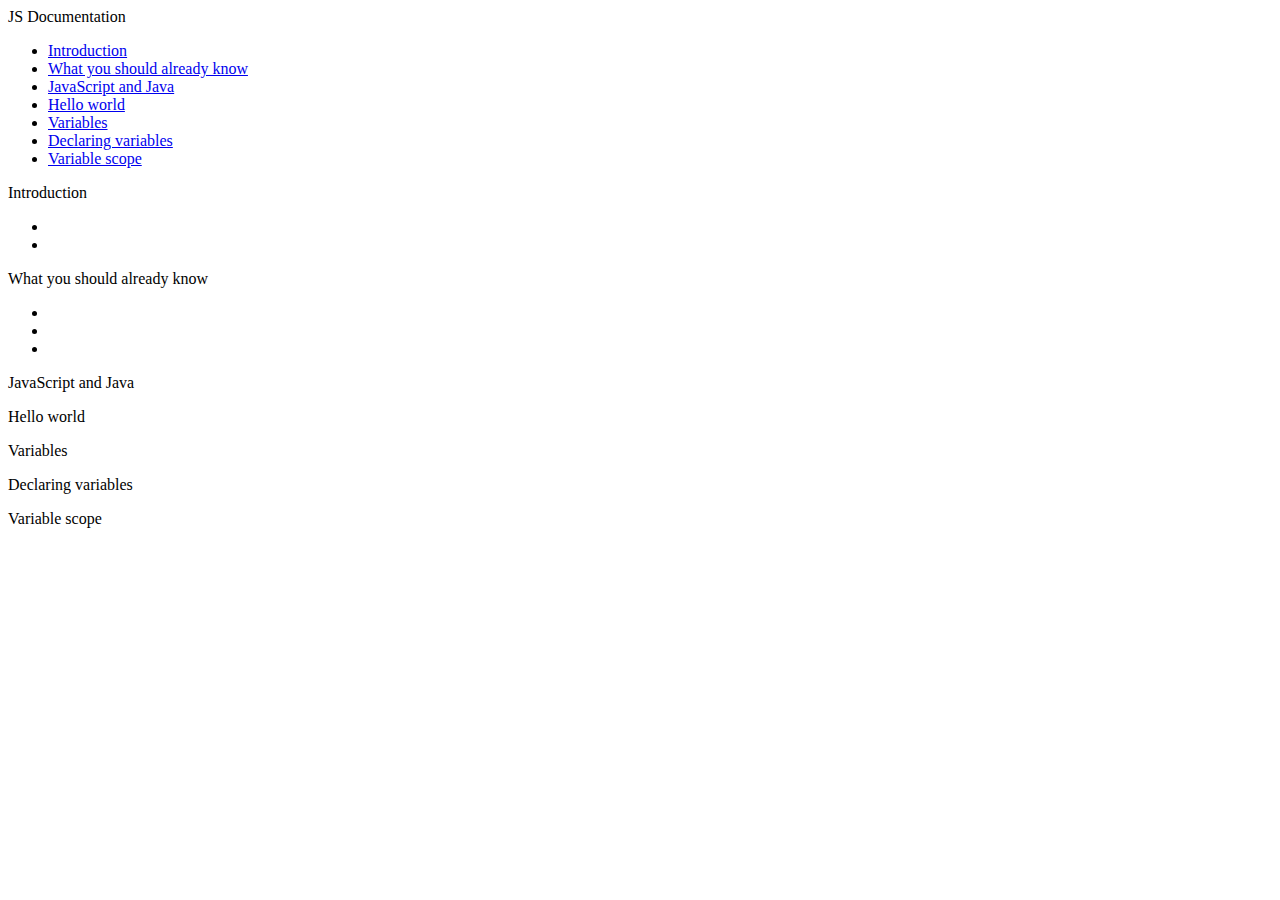
<file: FreeCodeCamp/Responsive Web Design/Build a Technical Documentation Page/index.html>
<!DOCTYPE html>
<html lang="en">
  <head>
    <link rel="stylesheet" href="styles.css" />
  </head>
  <body>
    <main id="main-doc">
      <nav id="navbar">
        <header>JS Documentation</header>
        <ul>
          <li><a class="nav-link" href="#Introduction">Introduction</a></li>
          <li><a class="nav-link" href="#What_you_should_already_know">What you should already know</a></li>
          <li><a class="nav-link" href="#JavaScript_and_Java">JavaScript and Java</a></li>
          <li><a class="nav-link" href="#Hello_world">Hello world</a></li>
          <li><a class="nav-link" href="#Variables">Variables</a></li>
          <li><a class="nav-link" href="#Declaring_variables">Declaring variables</a></li>
          <li><a class="nav-link" href="#Variable_scope">Variable scope</a></li>
        </ul>
      </nav>
      <section class="main-section" id="Introduction">
        <header>Introduction</header>
        <p></p>
        <p></p>
        <ul>
          <li></li>
          <li></li>
        </ul>
      </section>
      <section class="main-section" id="What_you_should_already_know">
        <header>What you should already know</header>
        <p></p>
        <ul>
          <li></li>
          <li></li>
          <li></li>
        </ul>
      </section>
      <section class="main-section" id="JavaScript_and_Java">
        <header>JavaScript and Java</header>
        <p></p>
        <p></p>
        <p></p>
      </section>
      <section class="main-section" id="Hello_world">
        <header>Hello world</header>
        <p></p>
        <code></code>
        <p></p>
      </section>
      <section class="main-section" id="Variables">
        <header>Variables</header>
        <p></p>
        <p></p>
        <p></p>
      </section>
      <section class="main-section" id="Declaring_variables">
        <header>Declaring variables</header>
        <p></p>
        <p></p>
        <code></code>
        <p></p>
        <p></p>
        <code></code>
        <p></p>
        <p></p>
        <code></code>
        <p></p>
      </section>
      <section class="main-section" id="Variable_scope">
        <header>Variable scope</header>
        <p></p>
        <p></p>
        <code></code>
        <p></p>
        <code></code>
      </section>
    </main>
  </body>
</html>
</file>
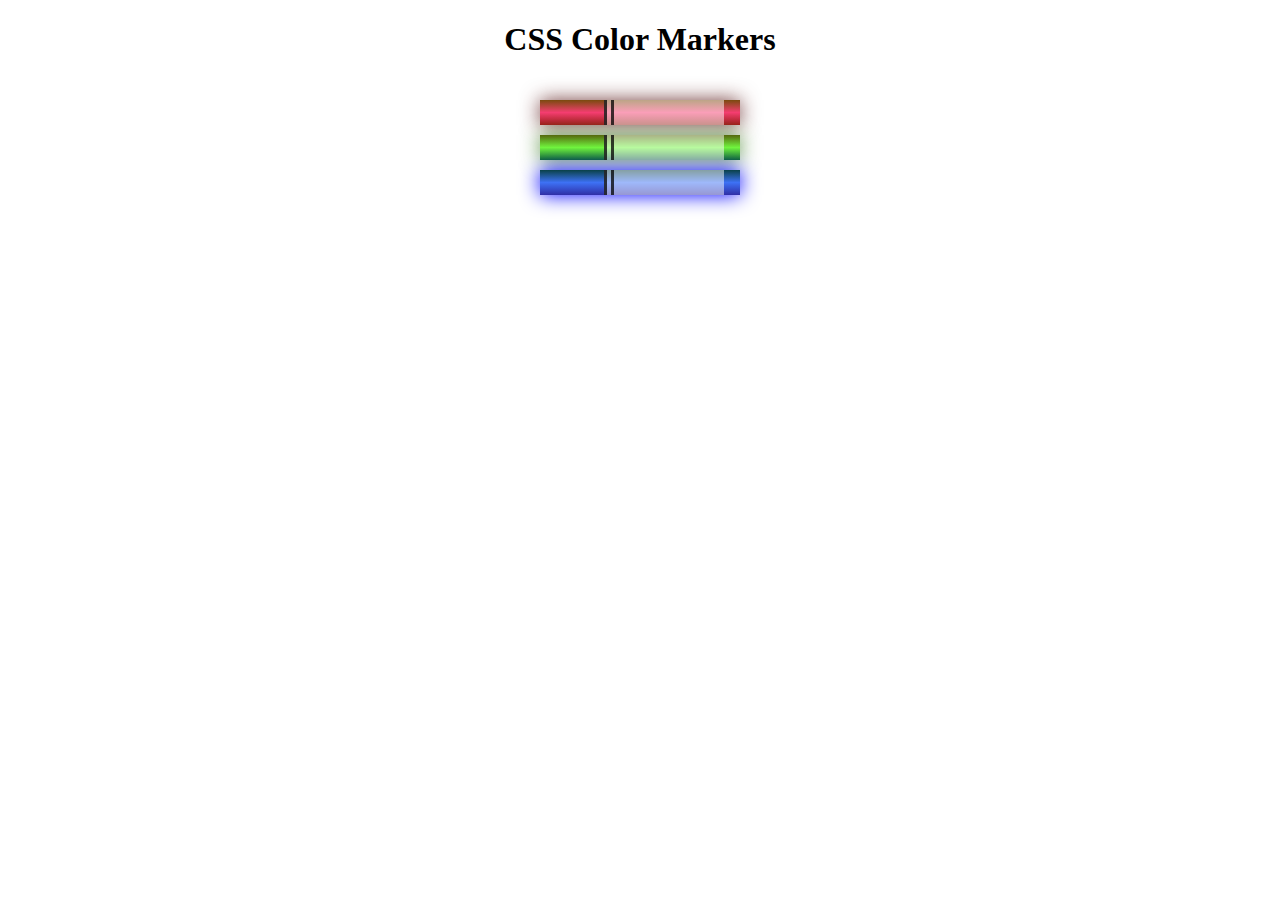
<file: FreeCodeCamp/Responsive Web Design/Learn CSS Colors by Building a Set of Colored Markers/index.html>
<!DOCTYPE html>
<html lang="en">
  <head>
    <meta charset="utf-8">
    <meta name="viewport" content="width=device-width, initial-scale=1.0">
    <title>Colored Markers</title>
    <link rel="stylesheet" href="styles.css">
  </head>
  <body>
    <h1>CSS Color Markers</h1>
    <div class="container">
      <div class="marker red">
        <div class="cap"></div>
        <div class="sleeve"></div>
      </div>
      <div class="marker green">
        <div class="cap"></div>
        <div class="sleeve"></div>
      </div>
      <div class="marker blue">
        <div class="cap"></div>
        <div class="sleeve"></div>
      </div>
    </div>
  </body>
</html>
</file>
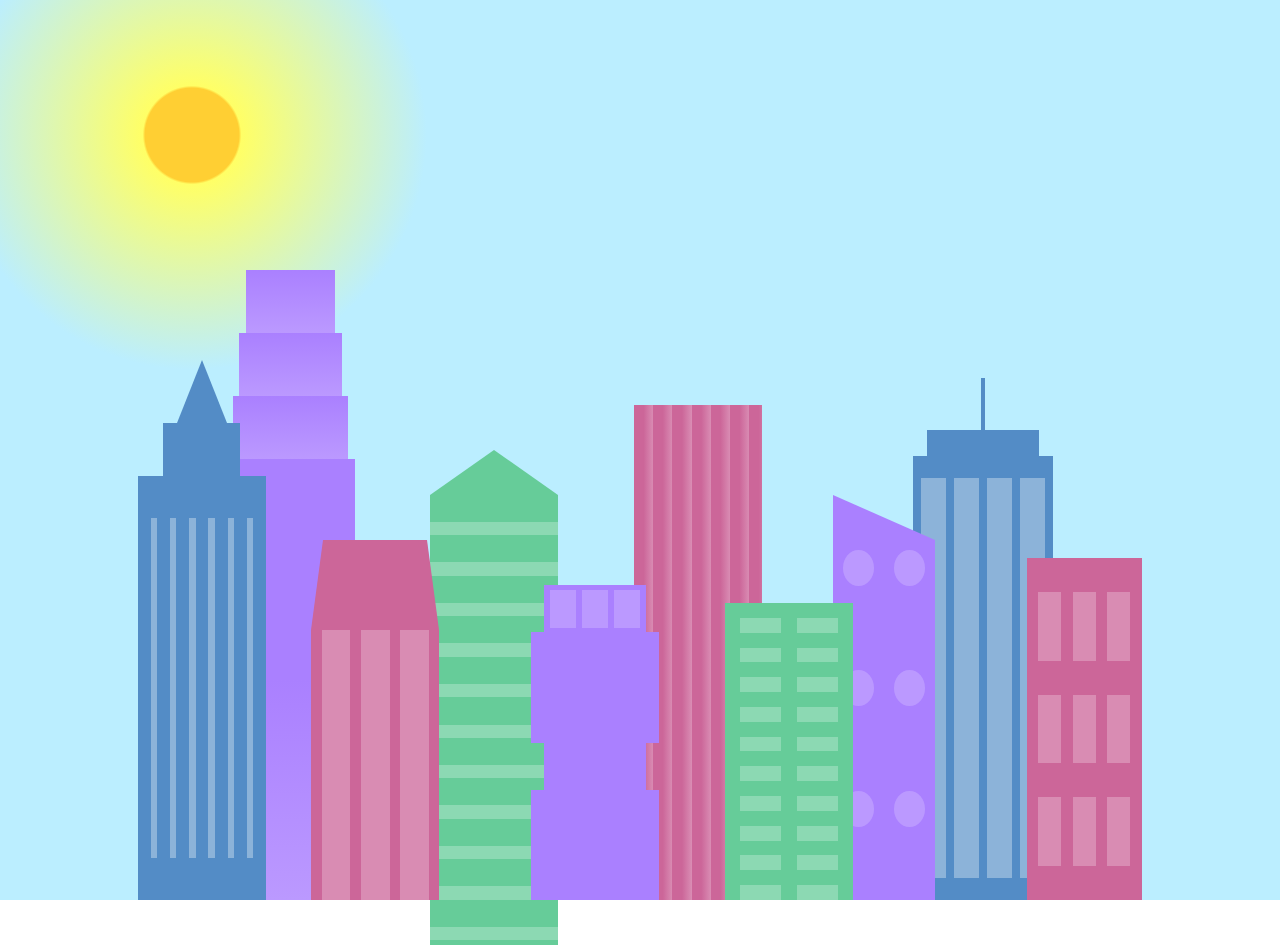
<file: FreeCodeCamp/Responsive Web Design/Learn CSS Variables by Building a City Skyline/index.html>
<!DOCTYPE html>
<html lang="en">    
  <head>
    <meta charset="UTF-8">
    <title>City Skyline</title>
    <link href="styles.css" rel="stylesheet" />   
  </head>

  <body>
    <div class="background-buildings sky">
      <div></div>
      <div></div>
      <div class="bb1 building-wrap">
        <div class="bb1a bb1-window"></div>
        <div class="bb1b bb1-window"></div>
        <div class="bb1c bb1-window"></div>
        <div class="bb1d"></div>
      </div>
      <div class="bb2">
        <div class="bb2a"></div>
        <div class="bb2b"></div>
      </div>
      <div class="bb3"></div>
      <div></div>
      <div class="bb4 building-wrap">
        <div class="bb4a"></div>
        <div class="bb4b"></div>
        <div class="bb4c window-wrap">
          <div class="bb4-window"></div>
          <div class="bb4-window"></div>
          <div class="bb4-window"></div>
          <div class="bb4-window"></div>
        </div>
      </div>
      <div></div>
      <div></div>
    </div>

    <div class="foreground-buildings">
      <div></div>
      <div></div>
      <div class="fb1 building-wrap">
        <div class="fb1a"></div>
        <div class="fb1b"></div>
        <div class="fb1c"></div>
      </div>
      <div class="fb2">
        <div class="fb2a"></div>
        <div class="fb2b window-wrap">
          <div class="fb2-window"></div>
          <div class="fb2-window"></div>
          <div class="fb2-window"></div>
        </div>
      </div>
      <div></div>
      <div class="fb3 building-wrap">
        <div class="fb3a window-wrap">
          <div class="fb3-window"></div>
          <div class="fb3-window"></div>
          <div class="fb3-window"></div>
        </div>
        <div class="fb3b"></div>
        <div class="fb3a"></div>
        <div class="fb3b"></div>
      </div>
      <div class="fb4">
        <div class="fb4a"></div>
        <div class="fb4b">
          <div class="fb4-window"></div>
          <div class="fb4-window"></div>
          <div class="fb4-window"></div>
          <div class="fb4-window"></div>
          <div class="fb4-window"></div>
          <div class="fb4-window"></div>
        </div>
      </div>
      <div class="fb5"></div>
      <div class="fb6"></div>
      <div></div>
      <div></div>
    </div>
  </body>
</html>
</file>
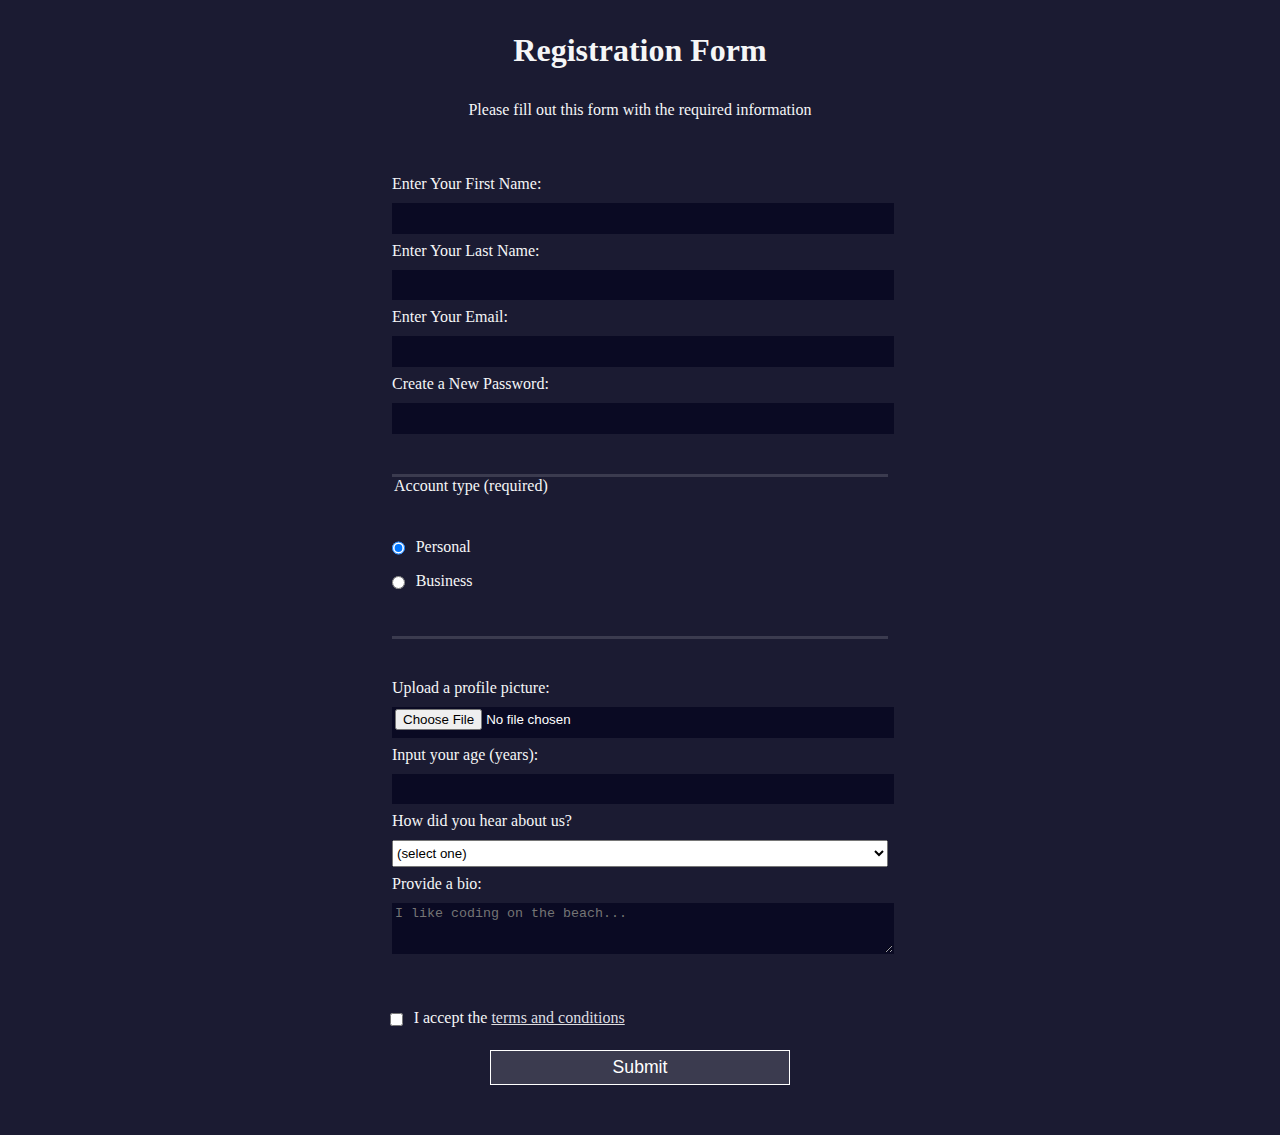
<file: FreeCodeCamp/Responsive Web Design/Learn HTML Forms by Building a Registration Form/index.html>
<!DOCTYPE html>
<html lang="en">
  <head>
    <meta charset="UTF-8">
    <title>Registration Form</title>
    <link rel="stylesheet" href="styles.css" />
  </head>
  <body>
    <h1>Registration Form</h1>
    <p>Please fill out this form with the required information</p>
    <form method="post" action='https://register-demo.freecodecamp.org'>
      <fieldset>
        <label for="first-name">Enter Your First Name: <input id="first-name" name="first-name" type="text" required /></label>
        <label for="last-name">Enter Your Last Name: <input id="last-name" name="last-name" type="text" required /></label>
        <label for="email">Enter Your Email: <input id="email" name="email" type="email" required /></label>
        <label for="new-password">Create a New Password: <input id="new-password" name="new-password" type="password" pattern="[a-z0-5]{8,}" required /></label>
      </fieldset>
      <fieldset>
        <legend>Account type (required)</legend>
        <label for="personal-account"><input id="personal-account" type="radio" name="account-type" class="inline" checked /> Personal</label>
        <label for="business-account"><input id="business-account" type="radio" name="account-type" class="inline" /> Business</label>
      </fieldset>
      <fieldset>
        <label for="profile-picture">Upload a profile picture: <input id="profile-picture" type="file" name="file" /></label>
        <label for="age">Input your age (years): <input id="age" type="number" name="age" min="13" max="120" /></label>
        <label for="referrer">How did you hear about us?
          <select id="referrer" name="referrer">
            <option value="">(select one)</option>
            <option value="1">freeCodeCamp News</option>
            <option value="2">freeCodeCamp YouTube Channel</option>
            <option value="3">freeCodeCamp Forum</option>
            <option value="4">Other</option>
          </select>
        </label>
        <label for="bio">Provide a bio:
          <textarea id="bio" name="bio" rows="3" cols="30" placeholder="I like coding on the beach..."></textarea>
        </label>
      </fieldset>
      <label for="terms-and-conditions">
        <input class="inline" id="terms-and-conditions" type="checkbox" required name="terms-and-conditions" /> I accept the <a href="https://www.freecodecamp.org/news/terms-of-service/">terms and conditions</a>
      </label>
      <input type="submit" value="Submit" />
    </form>
  </body>
</html>
</file>
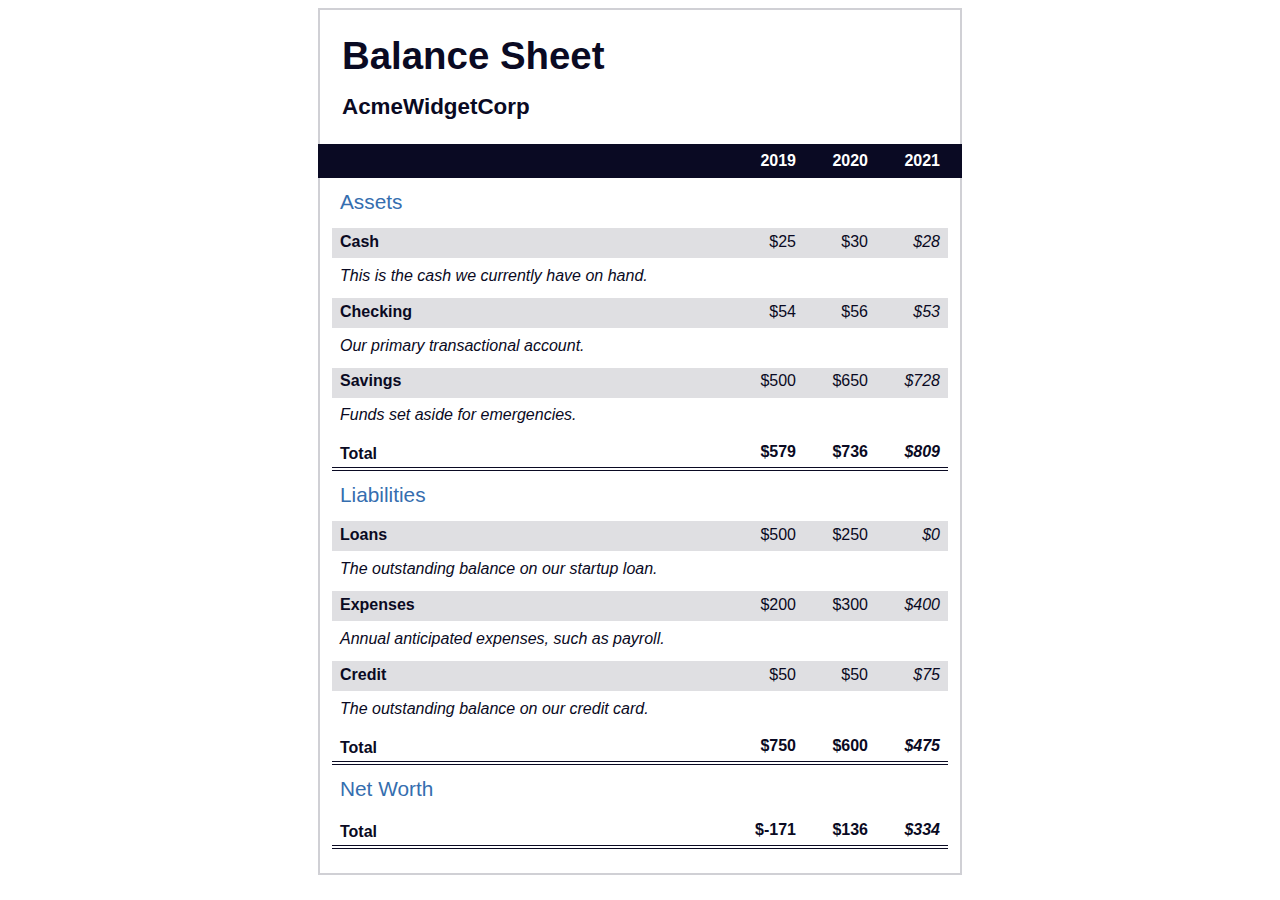
<file: FreeCodeCamp/Responsive Web Design/Learn More About CSS Pseudo Selectors By Building A Balance Sheet/index.html>
<!DOCTYPE html>
<html lang="en">
  <head>
    <meta charset="UTF-8">
    <meta name="viewport" content="width=device-width, initial-scale=1.0">
    <title>Balance Sheet</title>
    <link rel="stylesheet" href="./styles.css">
  </head>
  <body>
    <main>
      <section>
        <h1>
          <span class="flex">
            <span>AcmeWidgetCorp</span>
            <span>Balance Sheet</span>
          </span>
        </h1>
        <div id="years" aria-hidden="true">
          <span class="year">2019</span>
          <span class="year">2020</span>
          <span class="year">2021</span>
        </div>
        <div class="table-wrap">
          <table>
            <caption>Assets</caption>
            <thead>
              <tr>
                <td></td>
                <th><span class="sr-only year">2019</span></th>
                <th><span class="sr-only year">2020</span></th>
                <th class="current"><span class="sr-only year">2021</span></th>
              </tr>
            </thead>
            <tbody>
              <tr class="data">
                <th>Cash <span class="description">This is the cash we currently have on hand.</span></th>
                <td>$25</td>
                <td>$30</td>
                <td class="current">$28</td>
              </tr>
              <tr class="data">
                <th>Checking <span class="description">Our primary transactional account.</span></th>
                <td>$54</td>
                <td>$56</td>
                <td class="current">$53</td>
              </tr>
              <tr class="data">
                <th>Savings <span class="description">Funds set aside for emergencies.</span></th>
                <td>$500</td>
                <td>$650</td>
                <td class="current">$728</td>
              </tr>
              <tr class="total">
                <th>Total <span class="sr-only">Assets</span></th>
                <td>$579</td>
                <td>$736</td>
                <td class="current">$809</td>
              </tr>
            </tbody>
          </table>
          <table>
            <caption>Liabilities</caption>
            <thead>
              <tr>
              <td></td>
              <th><span class="sr-only">2019</span></th>
              <th><span class="sr-only">2020</span></th>
              <th><span class="sr-only">2021</span></th>
              </tr>
            </thead>
            <tbody>
              <tr class="data">
                <th>Loans <span class="description">The outstanding balance on our startup loan.</span></th>
                <td>$500</td>
                <td>$250</td>
                <td class="current">$0</td>
              </tr>
              <tr class="data">
                <th>Expenses <span class="description">Annual anticipated expenses, such as payroll.</span></th>
                <td>$200</td>
                <td>$300</td>
                <td class="current">$400</td>
              </tr>
              <tr class="data">
                <th>Credit <span class="description">The outstanding balance on our credit card.</span></th>
                <td>$50</td>
                <td>$50</td>
                <td class="current">$75</td>
              </tr>
              <tr class="total">
                <th>Total <span class="sr-only">Liabilities</span></th>
                <td>$750</td>
                <td>$600</td>
                <td class="current">$475</td>
              </tr>
            </tbody>
          </table>
          <table>
            <caption>Net Worth</caption>
            <thead>
              <tr>
              <td></td>
              <th><span class="sr-only">2019</span></th>
              <th><span class="sr-only">2020</span></th>
              <th><span class="sr-only">2021</span></th>
              </tr>
            </thead>
            <tbody>
              <tr class="total">
                <th>Total <span class="sr-only">Net Worth</span></th>
                <td>$-171</td>
                <td>$136</td>
                <td class="current">$334</td>
              </tr>
            </tbody>
          </table>
        </div>
      </section>
    </main>
  </body>
</html>
</file>
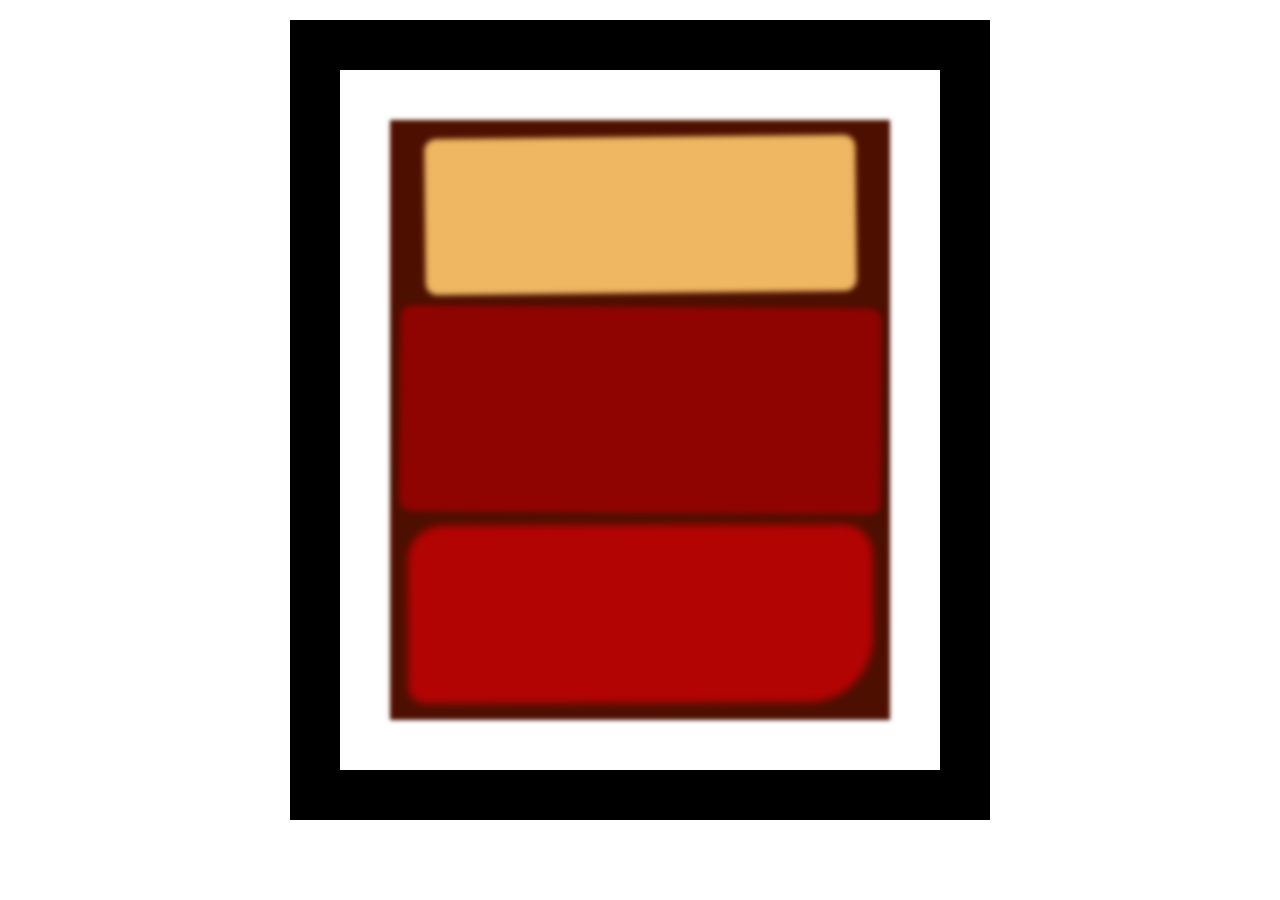
<file: FreeCodeCamp/Responsive Web Design/Learn the CSS Box Model by Building a Rothko Painting/index.html>
<!DOCTYPE html>
<html lang="en">
  <head>
    <meta charset="UTF-8">
    <title>Rothko Painting</title>
    <link href="./styles.css" rel="stylesheet">
  </head>
  <body>
    <div class="frame">
      <div class="canvas">
        <div class="one"></div>
        <div class="two"></div>
        <div class="three"></div>
      </div>
    </div>
  </body>
</html>
</file>
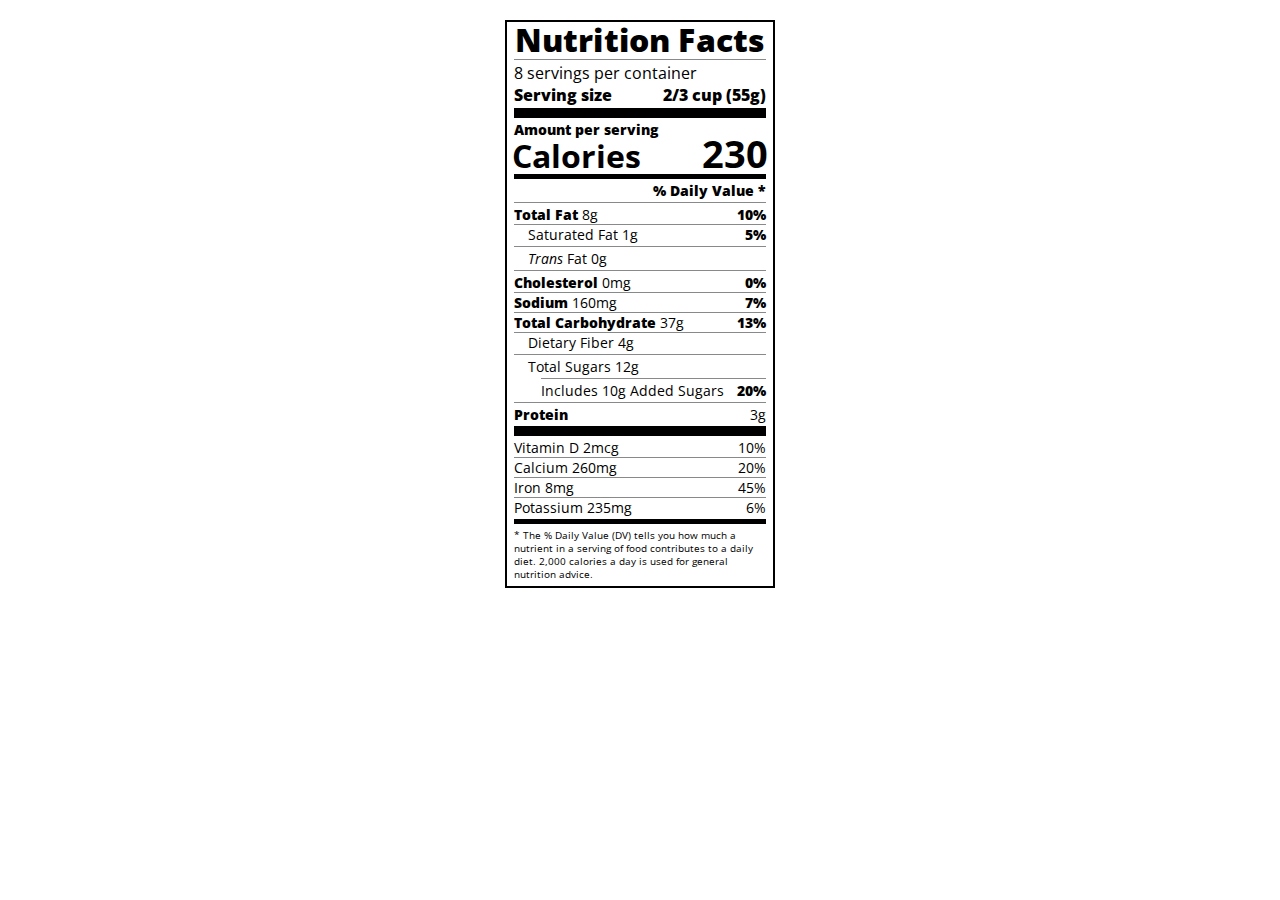
<file: FreeCodeCamp/Responsive Web Design/Learn Typography by Building a Nutrition Label/index.html>
<!DOCTYPE html>
<html lang="en">

<head>
  <meta charset="UTF-8">
  <title>Nutrition Label</title>
  <link href="https://fonts.googleapis.com/css?family=Open+Sans:400,700,800" rel="stylesheet">
  <link href="./styles.css" rel="stylesheet">
</head>

<body>
  <div class="label">
    <header>
      <h1 class="bold">Nutrition Facts</h1>
      <div class="divider"></div>
      <p>8 servings per container</p>
      <p class="bold">Serving size <span>2/3 cup (55g)</span></p>
    </header>
    <div class="divider large"></div>
    <div class="calories-info">
      <div class="left-container">
        <h2 class="bold small-text">Amount per serving</h2>
        <p>Calories</p>
      </div>
      <span>230</span>
    </div>
    <div class="divider medium"></div>
    <div class="daily-value small-text">
      <p class="bold right no-divider">% Daily Value *</p>
      <div class="divider"></div>
      <p><span><span class="bold">Total Fat</span> 8g</span> <span class="bold">10%</span></p>
      <p class="indent no-divider">Saturated Fat 1g <span class="bold">5%</span></p>
      <div class="divider"></div>
      <p class="indent no-divider"><span><i>Trans</i> Fat 0g</span></p>
      <div class="divider"></div>
      <p><span><span class="bold">Cholesterol</span> 0mg</span> <span class="bold">0%</span></p>
      <p><span><span class="bold">Sodium</span> 160mg</span> <span class="bold">7%</span></p>
      <p><span><span class="bold">Total Carbohydrate</span> 37g</span> <span class="bold">13%</span></p>
      <p class="indent no-divider">Dietary Fiber 4g</p>
      <div class="divider"></div>
      <p class="indent no-divider">Total Sugars 12g</p>
      <div class="divider double-indent"></div>
      <p class="double-indent no-divider">Includes 10g Added Sugars <span class="bold">20%</span></p>
      <div class="divider"></div>
      <p class="no-divider"><span class="bold">Protein</span> 3g</p>
      <div class="divider large"></div>
      <p>Vitamin D 2mcg <span>10%</span></p>
      <p>Calcium 260mg <span>20%</span></p>
      <p>Iron 8mg <span>45%</span></p>
      <p class="no-divider">Potassium 235mg <span>6%</span></p>
    </div>
    <div class="divider medium"></div>
    <p class="note">* The % Daily Value (DV) tells you how much a nutrient in a serving of food contributes to a daily
      diet. 2,000 calories a day is used for general nutrition advice.</p>
  </div>
</body>
</html>
</file>
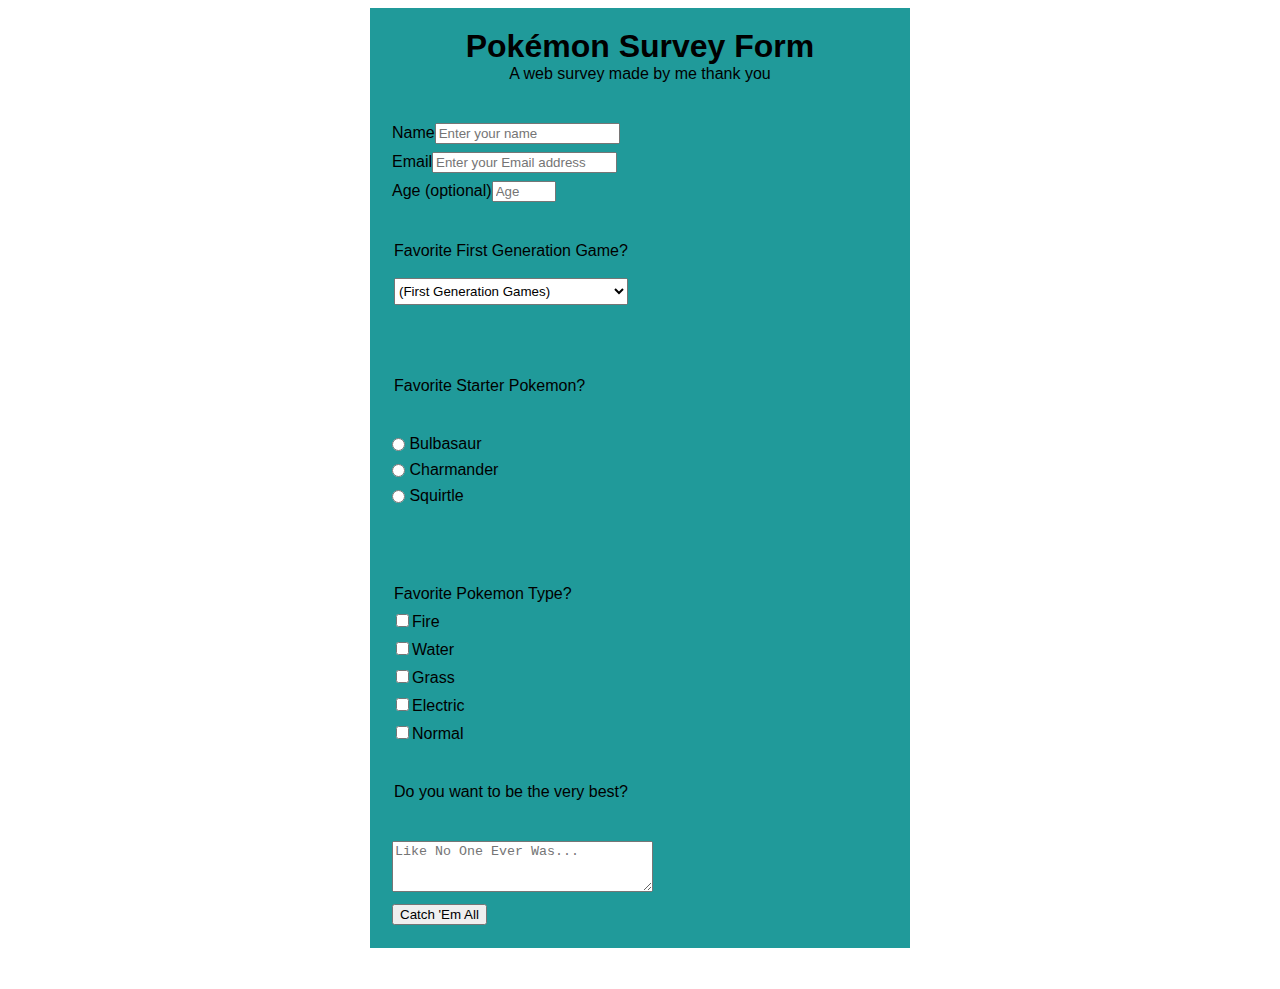
<file: FreeCodeCamp/Responsive Web Design/Survey Form/index.html>
<!DOCTYPE html>
<html lang="en">
  <head>
    <meta charset="UTF-8">
    <title>POKEMON Survey</title>
    <link rel="stylesheet" href="styles.css" />
  </head>
  <body>
    <div class=form>
    <h1 id="title">Pokémon Survey Form</h1>
    <p id="description">A web survey made by me thank you</p>
    <form id="survey-form">
      <fieldset>
        <label id="name-label">Name<input id="name" name="name-label" type="text" placeholder="Enter your name" required /> 
        </label>
        <label id="email-label">Email<input id="email" name="email" type="email" placeholder="Enter your Email address" required />
        </label>
        <label id="number-label">Age (optional)<input id="number" name="number" type="number" min="13" max="120" placeholder="Age" />
        </label>
        </fieldset>
        <fieldset>
      <legend>Favorite First Generation Game?
        <label>
        <select id="dropdown" name="game">
          <option value="">(First Generation Games)</option>
        <label>
          <option value="1">Red and Green</option>
          <option value="2">Blue</option>
          <option value="3">Yellow</option>
          <option value="4">Red and Blue</option>
        </select>
        </label>
        </fieldset>
        <fieldset>
        <legend>Favorite Starter Pokemon?</legend>
        <label>
          <input id="bulbasaur" type="radio" name="starter-pokemon" value="1" class="inline" /> Bulbasaur
        </label>
        <label>
          <input id="charmander" type="radio" name="starter-pokemon" value="2" class="inline" /> Charmander
        </label>
        <label>
          <input id="squirtle" type="radio" name="starter-pokemon" value="3" class="inline" /> Squirtle
        </label>
        </fieldset>
        <fieldset>
        <label>
     <legend>Favorite Pokemon Type?</legend>
        <label>
          <input type="checkbox" name="Fire" value="Fire" />Fire
          </label>
        <label>
          <input type="checkbox" name="Water" value="Water" />Water
          </label>
        <label>
          <input type="checkbox" name="Grass" value="Grass" />Grass
          </label>
        <label>
          <input type="checkbox" name="electric" value="Electric" />Electric
          </label>
        <label><input type="checkbox" name="Normal" value="Normal" />Normal
        </label>
      </label>
      </fieldset>
      <fieldset>
      <legend>Do you want to be the very best?</legend>
      <label><textarea id="question" placeholder="Like No One Ever Was..." rows="3" cols="30"></textarea>
      </label>
      <input type="submit" id="submit" value="Catch 'Em All" />
      </form>
    </div>
  </body>
</html>
</file>
<file: FreeCodeCamp/Responsive Web Design/Build a Technical Documentation Page/styles.css>
@media {}
</file>
<file: FreeCodeCamp/Responsive Web Design/Learn CSS Colors by Building a Set of Colored Markers/styles.css>
h1 {
    text-align: center;
  }
  
  .container {
    background-color: rgb(255, 255, 255);
    padding: 10px 0;
  }
  
  .marker {
    width: 200px;
    height: 25px;
    margin: 10px auto;
  }
  
  .cap {
    width: 60px;
    height: 25px;
  }
  
  .sleeve {
    width: 110px;
    height: 25px;
    background-color: rgba(255, 255, 255, 0.5);
    border-left: 10px double rgba(0, 0, 0, 0.75);
  }
  
  .cap, .sleeve {
    display: inline-block;
  }
  
  .red {
    background: linear-gradient(rgb(122, 74, 14), rgb(245, 62, 113), rgb(162, 27, 27));
    box-shadow: 0 0 20px 0 rgba(83, 14, 14, 0.8);
  }
  
  .green {
    background: linear-gradient(#55680D, #71F53E, #116C31);
    box-shadow: 0 0 20px 0 #3B7E20CC;
  }

  .blue {
    background: linear-gradient(hsl(186, 76%, 16%), hsl(223, 90%, 60%), hsl(240, 56%, 42%));
    box-shadow: 0 0 20px 0 blue;
  }
</file>
<file: FreeCodeCamp/Responsive Web Design/Learn CSS Variables by Building a City Skyline/styles.css>
:root {
    --building-color1: #aa80ff;
    --building-color2: #66cc99;
    --building-color3: #cc6699;
    --building-color4: #538cc6;
    --window-color1: #bb99ff;
    --window-color2: #8cd9b3;
    --window-color3: #d98cb3;
    --window-color4: #8cb3d9;
  }
  
  * {
    box-sizing: border-box;
  }
  
  body {
    height: 100vh;
    margin: 0;
    overflow: hidden;
  }
  
  .background-buildings, .foreground-buildings {
    width: 100%;
    height: 100%;
    display: flex;
    align-items: flex-end;
    justify-content: space-evenly;
    position: absolute;
    top: 0;
  }
  
  .building-wrap {
    display: flex;
    flex-direction: column;
    align-items: center;
  }
  
  .window-wrap {
    display: flex;
    align-items: center;
    justify-content: space-evenly;
  }
  
  .sky {
    background: radial-gradient(
        closest-corner circle at 15% 15%,
        #ffcf33,
        #ffcf33 20%,
        #ffff66 21%,
        #bbeeff 100%
      );
  }
  
  /* BACKGROUND BUILDINGS - "bb" stands for "background building" */
  .bb1 {
    width: 10%;
    height: 70%;
  }
  
  .bb1a {
    width: 70%;
  }
    
  .bb1b {
    width: 80%;
  }
    
  .bb1c {
    width: 90%;
  }
  
  .bb1d {
    width: 100%;
    height: 70%;
    background: linear-gradient(
        var(--building-color1) 50%,
        var(--window-color1)
      );
  }
  
  .bb1-window {
    height: 10%;
    background: linear-gradient(
        var(--building-color1),
        var(--window-color1)
      );
  }
  
  .bb2 {
    width: 10%;
    height: 50%;
  }
  
  .bb2a {
    border-bottom: 5vh solid var(--building-color2);
    border-left: 5vw solid transparent;
    border-right: 5vw solid transparent;
  }
  
  .bb2b {
    width: 100%;
    height: 100%;
    background: repeating-linear-gradient(
        var(--building-color2),
        var(--building-color2) 6%,
        var(--window-color2) 6%,
        var(--window-color2) 9%
      );
  }
  
  .bb3 {
    width: 10%;
    height: 55%;
    background: repeating-linear-gradient(
        90deg,
        var(--building-color3),
        var(--building-color3),
        var(--window-color3) 15%
      );
  }
  
  .bb4 {
    width: 11%;
    height: 58%;
  }
  
  .bb4a {
    width: 3%;
    height: 10%;
    background-color: var(--building-color4);
  }
  
  .bb4b {
    width: 80%;
    height: 5%;
    background-color: var(--building-color4);
  }
    
  .bb4c {
    width: 100%;
    height: 85%;
    background-color: var(--building-color4);
  }
  
  .bb4-window {
    width: 18%;
    height: 90%;
    background-color: var(--window-color4);
  }
  
  /* FOREGROUND BUILDINGS - "fb" stands for "foreground building" */
  .fb1 {
    width: 10%;
    height: 60%;
  }
  
  .fb1a {
    border-bottom: 7vh solid var(--building-color4);
    border-left: 2vw solid transparent;
    border-right: 2vw solid transparent;
  }
  
  .fb1b {
    width: 60%;
    height: 10%;
    background-color: var(--building-color4);
  }
    
  .fb1c {
    width: 100%;
    height: 80%;
    background: repeating-linear-gradient(
        90deg,
        var(--building-color4),
        var(--building-color4) 10%,
        transparent 10%,
        transparent 15%
      ),
      repeating-linear-gradient(
        var(--building-color4),
        var(--building-color4) 10%,
        var(--window-color4) 10%,
        var(--window-color4) 90%
      );
  }
  
  .fb2 {
    width: 10%;
    height: 40%;
  }
  
  .fb2a {
    width: 100%;
    border-bottom: 10vh solid var(--building-color3);
    border-left: 1vw solid transparent;
    border-right: 1vw solid transparent;
  }
  
  .fb2b {
    width: 100%;
    height: 75%;
    background-color: var(--building-color3);
  }
  
  .fb2-window {
    width: 22%;
    height: 100%;
    background-color: var(--window-color3);
  }
  
  .fb3 {
    width: 10%;
    height: 35%;
  }
    
  .fb3a {
    width: 80%;
    height: 15%;
    background-color: var(--building-color1);
  }
    
  .fb3b {
    width: 100%;
    height: 35%;
    background-color: var(--building-color1);
  }
  
  .fb3-window {
    width: 25%;
    height: 80%;
    background-color: var(--window-color1);
  }
  
  .fb4 {
    width: 8%;
    height: 45%;
    position: relative;
    left: 10%;
  }
  
  .fb4a {
    border-top: 5vh solid transparent;
    border-left: 8vw solid var(--building-color1);
  }
  
  .fb4b {
    width: 100%;
    height: 89%;
    background-color: var(--building-color1);
    display: flex;
    flex-wrap: wrap;
  }
  
  .fb4-window {
    width: 30%;
    height: 10%;
    border-radius: 50%;
    background-color: var(--window-color1);
    margin: 10%;
  }
  
  .fb5 {
    width: 10%;
    height: 33%;
    position: relative;
    right: 10%;
    background: repeating-linear-gradient(
        var(--building-color2),
        var(--building-color2) 5%,
        transparent 5%,
        transparent 10%
      ),
      repeating-linear-gradient(
        90deg,
        var(--building-color2),
        var(--building-color2) 12%,
        var(--window-color2) 12%,
        var(--window-color2) 44%
      );
  }
  
  .fb6 {
    width: 9%;
    height: 38%;
    background: repeating-linear-gradient(
        90deg,
        var(--building-color3),
        var(--building-color3) 10%,
        transparent 10%,
        transparent 30%
      ),
      repeating-linear-gradient(
        var(--building-color3),
        var(--building-color3) 10%,
        var(--window-color3) 10%,
        var(--window-color3) 30%
      );
  }
  
  @media (max-width: 1000px) {
    :root {
      --building-color1: #000;
      --building-color2: #000;
      --building-color3: #000;
      --building-color4: #000;
    }
    .sky {
      background: radial-gradient(
          closest-corner circle at 15% 15%,
          #ccc,
          #ccc 20%,
          #445 21%,
          #223 100%
        );
    }
  }
</file>
<file: FreeCodeCamp/Responsive Web Design/Learn HTML Forms by Building a Registration Form/styles.css>
body {
    width: 100%;
    height: 100vh;
    margin: 0;
    background-color: #1b1b32;
    color: #f5f6f7;
    font-family: Tahoma;
    font-size: 16px;
  }
  
  h1, p {
    margin: 1em auto;
    text-align: center;
  }
  
  form {
    width: 60vw;
    max-width: 500px;
    min-width: 300px;
    margin: 0 auto;
    padding-bottom: 2em;
  }
  
  fieldset {
    border: none;
    padding: 2rem 0;
    border-bottom: 3px solid #3b3b4f;
  }
  
  fieldset:last-of-type {
    border-bottom: none;
  }
  
  label {
    display: block;
    margin: 0.5rem 0;
  }
  
  input,
  textarea,
  select {
    margin: 10px 0 0 0;
    width: 100%;
    min-height: 2em;
  }
  
  input, textarea {
    background-color: #0a0a23;
    border: 1px solid #0a0a23;
    color: #ffffff;
  }
  
  .inline {
    width: unset;
    margin: 0 0.5em 0 0;
    vertical-align: middle;
  }
  
  input[type="submit"] {
    display: block;
    width: 60%;
    margin: 1em auto;
    height: 2em;
    font-size: 1.1rem;
    background-color: #3b3b4f;
    border-color: white;
    min-width: 300px;
  }
  
  input[type="file"] {
    padding: 1px 2px;
  }
  
  .inline{
    display: inline; 
  }

  a {
    color: #dfdfe2;
  }
</file>
<file: FreeCodeCamp/Responsive Web Design/Learn More About CSS Pseudo Selectors By Building A Balance Sheet/styles.css>
span[class~="sr-only"] {
    border: 0 !important;
    clip: rect(1px, 1px, 1px, 1px) !important;
    clip-path: inset(50%) !important;
    height: 1px !important;
    width: 1px !important;
    position: absolute !important;
    overflow: hidden !important;
    white-space: nowrap !important;
    padding: 0 !important;
    margin: -1px !important;
  }
  
  html {
    box-sizing: border-box;
  }
  
  body {
    font-family: sans-serif;
    color: #0a0a23;
  }
  
  h1 {
    max-width: 37.25rem;
    margin: 0 auto;
    padding: 1.5rem 1.25rem;
  }
  
  h1 .flex {
    display: flex;
    flex-direction: column-reverse;
    gap: 1rem;
  }
  
  h1 .flex span:first-of-type {
    font-size: 0.7em;
  }
  
  h1 .flex span:last-of-type {
    font-size: 1.2em;
  }
  
  section {
    max-width: 40rem;
    margin: 0 auto;
    border: 2px solid #d0d0d5;
  }
  
  #years {
    display: flex;
    justify-content: flex-end;
    position: sticky;
    z-index: 999;
    top: 0;
    background: #0a0a23;
    color: #fff;
    padding: 0.5rem calc(1.25rem + 2px) 0.5rem 0;
    margin: 0 -2px;
  }
  
  #years span[class] {
    font-weight: bold;
    width: 4.5rem;
    text-align: right;
  }
  
  .table-wrap {
    padding: 0 0.75rem 1.5rem 0.75rem;
  }
  
  table {
    border-collapse: collapse;
    border: 0;
    width: 100%;
    position: relative;
    margin-top: 3rem;
  }
  
  table caption {
    color: #356eaf;
    font-size: 1.3em;
    font-weight: normal;
    position: absolute;
    top: -2.25rem;
    left: 0.5rem;
  }
  
  tbody td {
    width: 100vw;
    min-width: 4rem;
    max-width: 4rem;
  }
  
  tbody th {
    width: calc(100% - 12rem);
  }
  
  tr[class="total"] {
    border-bottom: 4px double #0a0a23;
    font-weight: bold;
  }
  
  tr[class="total"] th {
    text-align: left;
    padding: 0.5rem 0 0.25rem 0.5rem;
  }
  
  tr.total td {
    text-align: right;
    padding: 0 0.25rem;
  }
  
  tr.total td:nth-of-type(3) {
    padding-right: 0.5rem;
  }
  
  tr.total:hover {
    background-color: #99c9ff;
  }
  
  td.current {
    font-style: italic;
  }
  
  tr.data {
    background-image: linear-gradient(to bottom, #dfdfe2 1.845rem, white 1.845rem);
  }
  
  tr.data th {
    text-align: left;
    padding-top: 0.3rem;
    padding-left: 0.5rem;
  }
  
  tr.data th .description {
    display: block;
    font-weight: normal;
    font-style: italic;
    padding: 1rem 0 0.75rem;
    margin-right: -13.5rem;
  }
  
  tr.data td {
    vertical-align: top;
    padding: 0.3rem 0.25rem 0;
    text-align: right;
  
  }
  
   tr.data td:last-of-type{
   padding-right: 0.5rem;
   }
</file>
<file: FreeCodeCamp/Responsive Web Design/Learn the CSS Box Model by Building a Rothko Painting/styles.css>
.canvas {
    width: 500px;
    height: 600px;
    background-color: #4d0f00;
    overflow: hidden;
    filter: blur(2px);
  }
  
  .frame {
    border: 50px solid black;
    width: 500px;
    padding: 50px;
    margin: 20px auto;
  }
  
  .one {
    width: 425px;
    height: 150px;
    background-color: #efb762;
    margin: 20px auto;
    box-shadow: 0 0 3px 3px #efb762;
    border-radius: 9px;
    transform: rotate(-0.6deg);
  }
  
  .two {
    width: 475px;
    height: 200px;
    background-color: #8f0401;
    margin: 0 auto 20px;
    box-shadow: 0 0 3px 3px #8f0401;
    border-radius: 8px 10px;
    transform: rotate(0.4deg);
  }
  
  .one, .two {
    filter: blur(1px);
  }
  
  .three {
    width: 91%;
    height: 28%;
    background-color: #b20403;
    margin: auto;
    filter: blur(2px);
    box-shadow: 0 0 5px 5px #b20403;
    border-radius: 30px 25px 60px 12px;
    transform: rotate(-0.2deg);
</file>
<file: FreeCodeCamp/Responsive Web Design/Learn Typography by Building a Nutrition Label/styles.css>
* {
    box-sizing: border-box;
  }
  
  html {
    font-size: 16px;
  }
  
  body {
    font-family: 'Open Sans', sans-serif;
  }
  
  .label {
    border: 2px solid black;
    width: 270px;
    margin: 20px auto;
    padding: 0 7px;
  }
  
  header h1 {
    text-align: center;
    margin: -4px 0;
    letter-spacing: 0.15px
  }
  
  p {
    margin: 0;
    display: flex;
    justify-content: space-between;
  }
  
  .divider {
    border-bottom: 1px solid #888989;
    margin: 2px 0;
  }
  
  .bold {
    font-weight: 800;
  }
  
  .large {
    height: 10px;
  }
  
  .large, .medium {
    background-color: black;
    border: 0;
  }
  
  .medium {
    height: 5px;
  }
  
  .small-text {
    font-size: 0.85rem;
  }
  
  
  .calories-info {
    display: flex;
    justify-content: space-between;
    align-items: flex-end;
  }
  
  .calories-info h2 {
    margin: 0;
  }
  
  .left-container p {
    margin: -5px -2px;
    font-size: 2em;
    font-weight: 700;
  }
  
  .calories-info span {
    margin: -7px -2px;
    font-size: 2.4em;
    font-weight: 700;
  }
  
  .right {
    justify-content: flex-end;
  }
  
  .indent {
    margin-left: 1em;
  }
  
  .double-indent {
    margin-left: 2em;
  }
  
  .daily-value p:not(.no-divider) {
    border-bottom: 1px solid #888989;
  }
  
  .note {
    font-size: 0.6rem;
    margin: 5px 0;
  }
</file>
<file: FreeCodeCamp/Responsive Web Design/Survey Form/styles.css>
body {
    background-image: url(https://images7.alphacoders.com/592/592678.jpg);
  }
  
  .form {
   width: 80%;
    height: 100vh;
    margin: 0;
    background-color: rgba(8, 143, 143, 0.90);
   font-family:  'Pokemon Solid', sans-serif;
  margin-left: auto;
  margin-right: auto;
  padding: 20px;
  max-width: 500px;
  }
  
  h1, p {
    text-align: center;
    margin: auto;
  }
  
  label {
    display: block;
    margin: 0.5rem 0;
  
  }
  form {
    width: 60vw;
    max-width: 500px;
    min-width: 300px;
    margin: 0 auto;
    padding-bottom: 2em;
  }
  
  fieldset {
    border: none;
    padding: 2rem 0;
    border-bottom: 3px;
  }
  
  select {
    margin: 10px 0 0 0;
    width: 100%;
    min-height: 2em;
  }
  
  .inline {
    width: unset;
    margin: auto;
    vertical-align: middle;
    display: inline;
  }
  
  input
</file>
